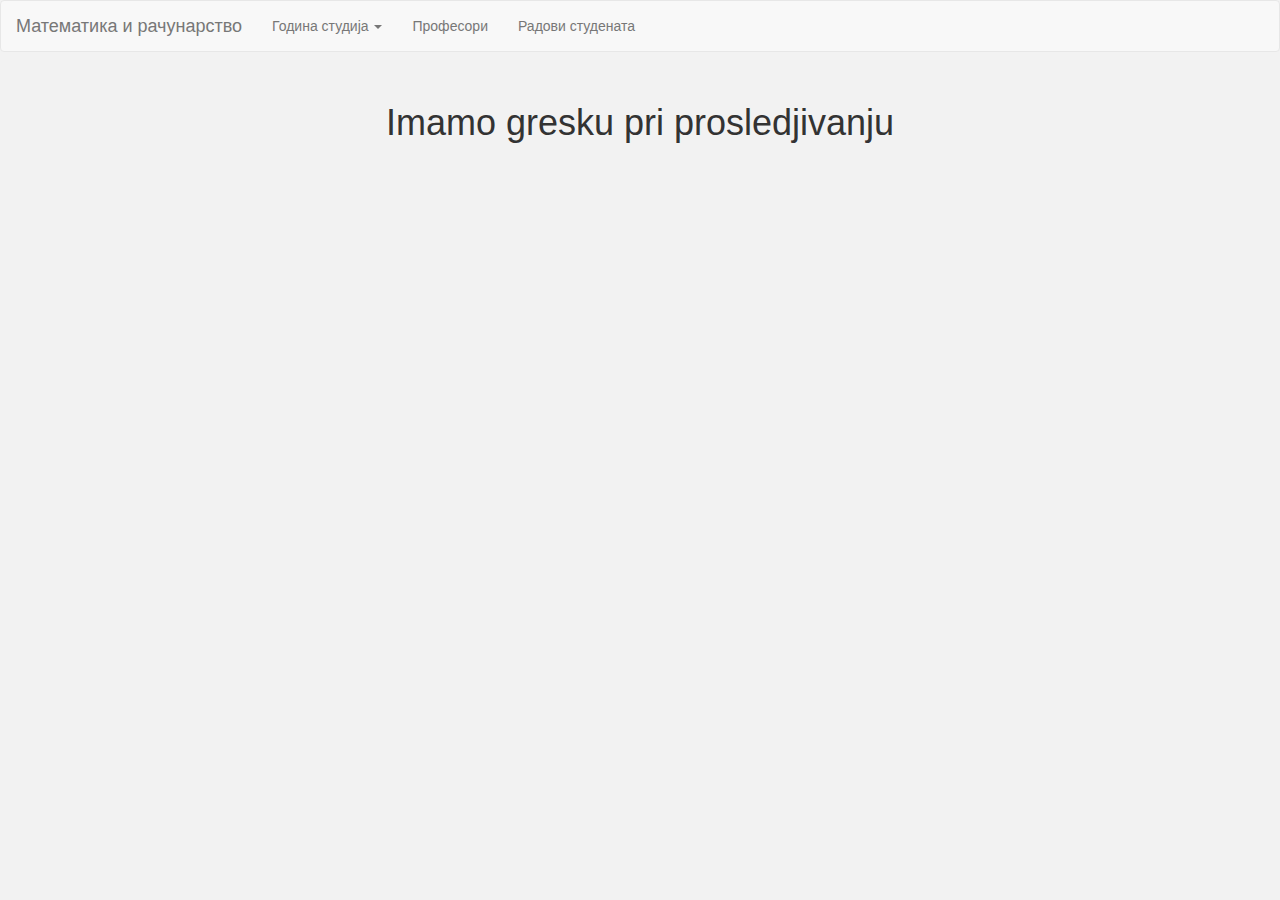
<file: godina studija/godina.html>
<!DOCTYPE html>
<html lang="en">
<head>
    <meta charset="UTF-8">
    <title></title>
    <link rel="stylesheet"
          href="https://maxcdn.bootstrapcdn.com/bootstrap/3.3.7/css/bootstrap.min.css"
          integrity="sha384-BVYiiSIFeK1dGmJRAkycuHAHRg32OmUcww7on3RYdg4Va+PmSTsz/K68vbdEjh4u"
          crossorigin="anonymous">

    <link rel="stylesheet" href="../CSS/stil.css">

    <script src="https://ajax.googleapis.com/ajax/libs/jquery/3.1.1/jquery.min.js"></script>
    <script src="https://maxcdn.bootstrapcdn.com/bootstrap/3.3.7/js/bootstrap.min.js"></script>
</head>
<body onload="SubjectLoad()">
<nav class="navbar navbar-default">
    <div class="container-fluid">
        <div class="navbar-header">
            <button type="button" class="navbar-toggle" data-toggle="collapse" data-target="#myNavbar">
                <span class="icon-bar"></span>
                <span class="icon-bar"></span>
                <span class="icon-bar"></span>
            </button>
            <a class="navbar-brand" href="../index.html">Математика и рачунарство</a>
        </div>
        <div class="collapse navbar-collapse" id="myNavbar">
            <ul class="nav navbar-nav">
                <li class="dropdown">
                    <a class="dropdown-toggle" data-toggle="dropdown" href="#">Година студија
                        <span class="caret"></span></a>
                    <ul class="dropdown-menu">
                        <li><a href="../godina studija/godina.html?year=0">Прва година</a></li>
                        <li><a href="../godina studija/godina.html?year=1">Друга година</a></li>
                        <li><a href="../godina studija/godina.html?year=2">Трећа година</a></li>
                        <li><a href="../godina studija/godina.html?year=3">Четврта година</a></li>
                        <li><a href="../godina studija/masterStudije.html">Мастер студије</a></li>
                        <li><a href="#">Докторске студије</a></li>
                    </ul>
                </li>
                <li><a href="../profesor/profesor.html">Професори</a></li>
                <li><a href="../radoviStudenata/radovi.html">Радови студената</a></li>
            </ul>
        </div>
    </div>
</nav>

<div class="row">
    <div class="col-md-6 col-sm-12">
        <table width="100%" border="1" cellspacing="0" cellpadding="2" align="left" >
            <tbody>
            </tbody>
        </table>
    </div>
    <div class="col-md-6 col-sm-12">
        <table width="100%" border="1" cellspacing="0" cellpadding="2" align="left" >
            <tbody>
            </tbody>
        </table>
    </div>
</div>
<div id="divZaIspis" class="col-xs-12" style="padding-top:10px">
    <p id="profesor"></p>
    <div id="infoOPredmetu" class="col-xs-4 "></div>
    <div id="Literatura" class="col-xs-4"></div>
    <div id="ProgramPredmeta" class="col-xs-4"></div>
</div>

<script type="text/javascript" src="skriptaZaGodinu.js"></script>
</body>
</html>
</file>
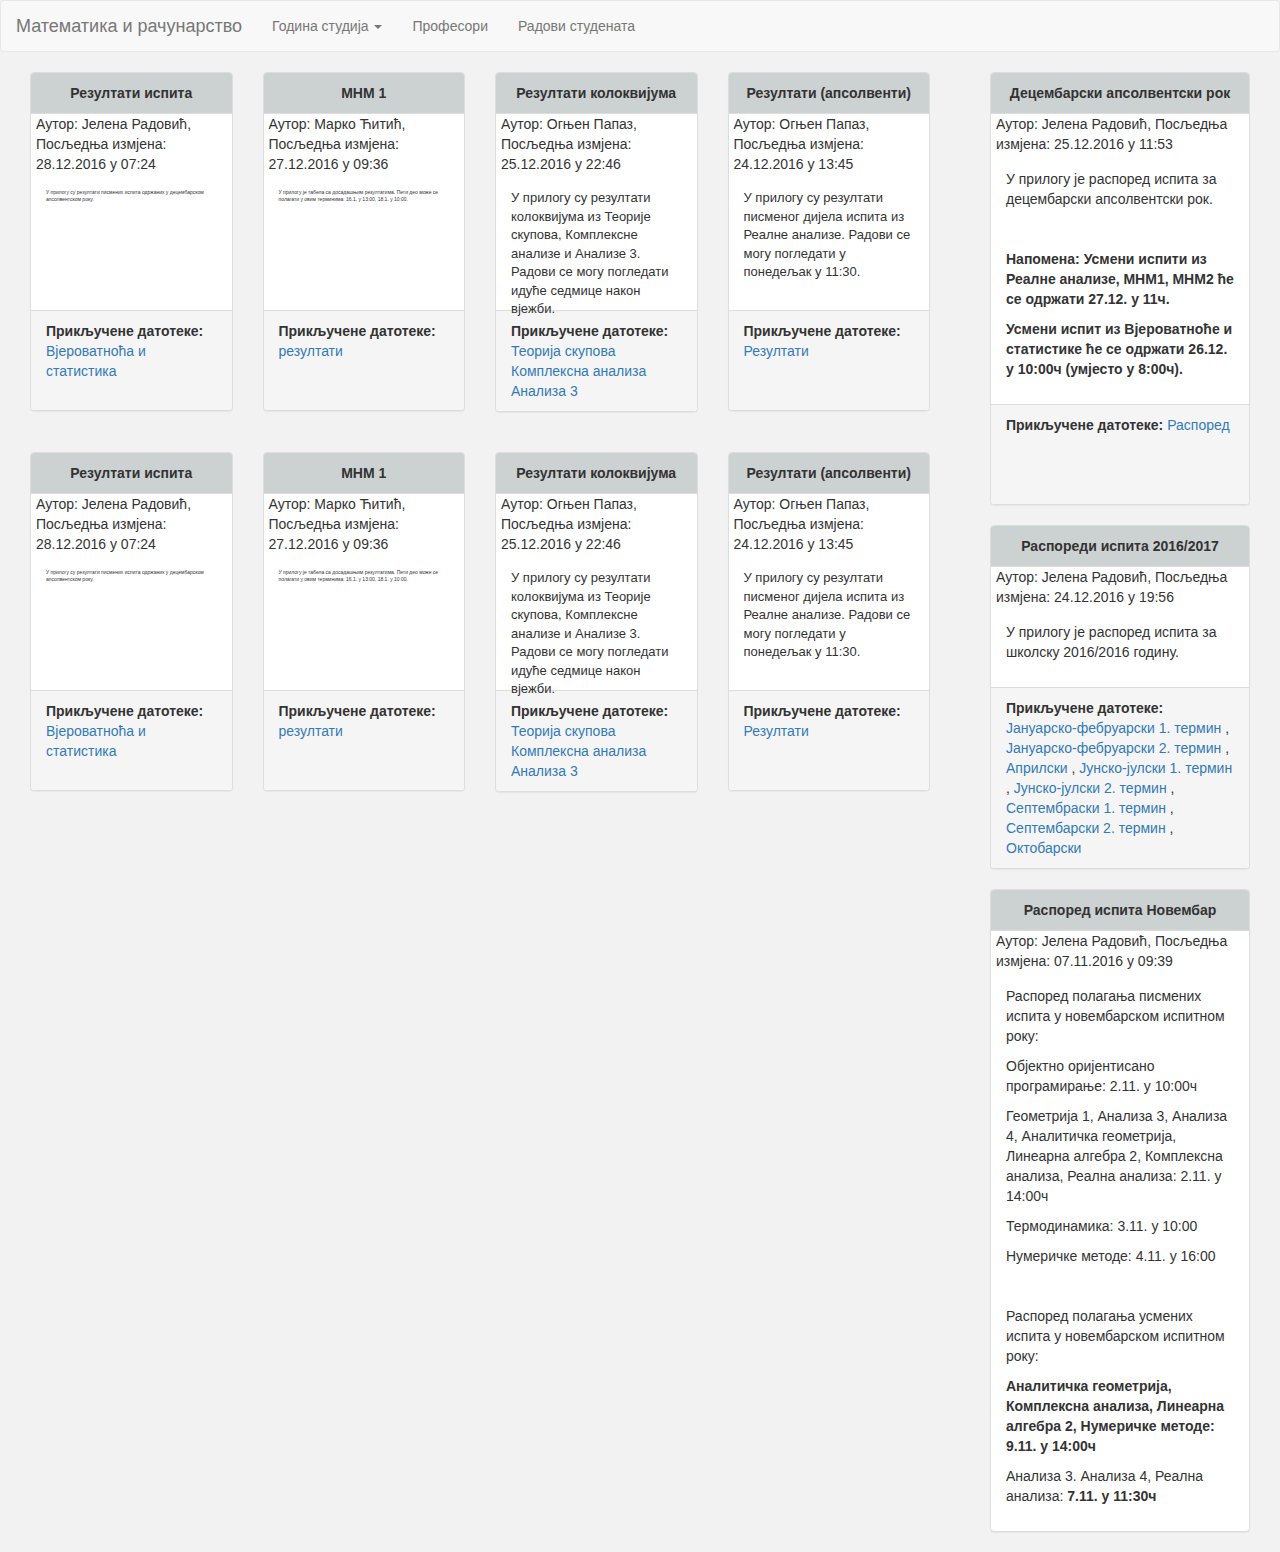
<file: ispitniRokovi/ispitniRokovi.html>
<!DOCTYPE html>
<html lang="en">
<head>
    <meta charset="UTF-8">
    <title>Испитни рокови</title>
    <link rel="stylesheet"
        href="https://maxcdn.bootstrapcdn.com/bootstrap/3.3.7/css/bootstrap.min.css"
        integrity="sha384-BVYiiSIFeK1dGmJRAkycuHAHRg32OmUcww7on3RYdg4Va+PmSTsz/K68vbdEjh4u"
        crossorigin="anonymous">
    <link rel="stylesheet" href="../CSS/stil.css">
    <script src="https://ajax.googleapis.com/ajax/libs/jquery/3.1.1/jquery.min.js"></script>
    <script src="https://maxcdn.bootstrapcdn.com/bootstrap/3.3.7/js/bootstrap.min.js"></script>
</head>
<body class="ispitni">
<nav class="navbar navbar-default">
    <div class="container-fluid">
        <div class="navbar-header">
            <button type="button" class="navbar-toggle" data-toggle="collapse" data-target="#myNavbar">
                <span class="icon-bar"></span>
                <span class="icon-bar"></span>
                <span class="icon-bar"></span>
            </button>
            <a class="navbar-brand" href="../index.html">Математика и рачунарство</a>
        </div>
        <div class="collapse navbar-collapse" id="myNavbar">
            <ul class="nav navbar-nav">
                <li class="dropdown">
                    <a class="dropdown-toggle" data-toggle="dropdown" href="#">Година студија
                        <span class="caret"></span></a>
                    <ul class="dropdown-menu">
                        <li><a href="../godina studija/godina.html?year=0">Прва година</a></li>
                        <li><a href="../godina studija/godina.html?year=1">Друга година</a></li>
                        <li><a href="../godina studija/godina.html?year=2">Трећа година</a></li>
                        <li><a href="../godina studija/godina.html?year=3">Четврта година</a></li>
                        <li><a href="../godina studija/masterStudije.html">Мастер студије</a></li>
                        <li><a href="#">Докторске студије</a></li>
                    </ul>
                </li>
                <li><a href="../profesor/profesor.html">Професори</a></li>
                <li><a href="../radoviStudenata/radovi.html">Радови студената</a></li>
            </ul>
        </div>
    </div>
</nav>
<div class="col-md-6 col-xs-12 col-lg-9">
    <div class="col-lg-3 col-xs-12 leftPanels">
        <div class="panel panel-default news-panel">
            <div class="panel-heading">
                <b>Резултати испита</b>
            </div>
            <div class="author-details">
                Аутор: Јелена Радовић, Посљедња измјена: 28.12.2016 у 07:24
            </div>
            <div class="panel-body">
                <p class="paragraph">У прилогу су резултати писмених испита одржаних у децембарском апсолвентском року.</p>
            </div>
            <div class="panel-footer">
                <b>Прикључене датотеке: </b><br>
                <a href="http://www.ffuis.edu.ba/media/attachments/2016/12/28/_21.12.2016..pdf">Вјероватноћа и статистика</a>
            </div>
        </div>
    </div>
    <div class="col-lg-3 col-xs-12 leftPanels">
        <div class="panel panel-default news-panel">
            <div class="panel-heading">
                <b>МНМ 1</b>
            </div>
            <div class="author-details">
                Аутор: Марко Ћитић, Посљедња измјена: 27.12.2016 у 09:36
            </div>
            <div class="panel-body">
                <p class="paragraph">У прилогу је табела са досадашњим резултатима. Пети део може се полагати у овим терминима: 16.1. у 13:00, 18.1. у 10:00.</p>
            </div>
            <div class="panel-footer">
                <b>Прикључене датотеке: </b><br>
                <a href="http://www.ffuis.edu.ba/media/attachments/2016/12/27/MNM1.docx">резултати</a>
            </div>
        </div>
    </div>
    <div class="col-lg-3 col-xs-12 leftPanels">
        <div class="panel panel-default news-panel">
            <div class="panel-heading">
                <b>Резултати колоквијума</b>
            </div>
            <div class="author-details">
                Аутор: Огњен Папаз, Посљедња измјена: 25.12.2016 у 22:46
            </div>
            <div class="panel-body">
                <p  class="paragraph"><span style="font-size: small;">У прилогу су резултати колоквијума из Теорије скупова,
				Комплексне анализе и Анализе 3. Радови се могу погледати идуће седмице након вјежби.<br></span></p>
            </div>
            <div class="panel-footer">
                <b>Прикључене датотеке: </b><br>
                <a href="http://www.ffuis.edu.ba/media/attachments/2016/12/24/._______.pdf">Теорија скупова</a>
                <a href="http://www.ffuis.edu.ba/media/attachments/2016/12/25/._____.pdf">Комплексна анализа</a>
                <a href="http://www.ffuis.edu.ba/media/attachments/2016/12/25/._____3.pdf">Анализа 3</a>
            </div>
        </div>
    </div>
    <div class="col-lg-3  col-xs-12 leftPanels">
        <div class="panel panel-default news-panel">
            <div class="panel-heading">
                <b>Резултати (апсолвенти)</b>
            </div>
            <div class="author-details">
                Аутор: Огњен Папаз, Посљедња измјена: 24.12.2016 у 13:45
            </div>
            <div class="panel-body">
                <p class="paragraph"><span style="font-size: small;">У прилогу су резултати писменог дијела испита из Реалне анализе.
					  Радови се могу погледати у понедељак у 11:30.<br></span></p>
            </div>
            <div class="panel-footer">
                <b>Прикључене датотеке: </b><br>
                <a href="http://www.ffuis.edu.ba/media/attachments/2016/12/24/.______.pdf">Резултати</a>
            </div>
        </div>
    </div>
    <div class="col-lg-3 col-xs-12 leftPanels">
        <div class="panel panel-default news-panel">
            <div class="panel-heading">
                <b>Резултати испита</b>
            </div>
            <div class="author-details">
                Аутор: Јелена Радовић, Посљедња измјена: 28.12.2016 у 07:24
            </div>
            <div class="panel-body">
                <p class="paragraph">У прилогу су резултати писмених испита одржаних у децембарском апсолвентском року.</p>
            </div>
            <div class="panel-footer">
                <b>Прикључене датотеке: </b><br>
                <a href="http://www.ffuis.edu.ba/media/attachments/2016/12/28/_21.12.2016..pdf">Вјероватноћа и статистика</a>
            </div>
        </div>
    </div>
    <div class="col-lg-3 col-xs-12 leftPanels">
        <div class="panel panel-default news-panel">
            <div class="panel-heading">
                <b>МНМ 1</b>
            </div>
            <div class="author-details">
                Аутор: Марко Ћитић, Посљедња измјена: 27.12.2016 у 09:36
            </div>
            <div class="panel-body">
                <p class="paragraph">У прилогу је табела са досадашњим резултатима. Пети део може се полагати у овим терминима: 16.1. у 13:00, 18.1. у 10:00.</p>
            </div>
            <div class="panel-footer">
                <b>Прикључене датотеке: </b><br>
                <a href="http://www.ffuis.edu.ba/media/attachments/2016/12/27/MNM1.docx">резултати</a>
            </div>
        </div>
    </div>
    <div class="col-lg-3 col-xs-12 leftPanels">
        <div class="panel panel-default news-panel">
            <div class="panel-heading">
                <b>Резултати колоквијума</b>
            </div>
            <div class="author-details">
                Аутор: Огњен Папаз, Посљедња измјена: 25.12.2016 у 22:46
            </div>
            <div class="panel-body">
                <p class="paragraph"><span style="font-size: small;">У прилогу су резултати колоквијума из Теорије скупова,
				Комплексне анализе и Анализе 3. Радови се могу погледати идуће седмице након вјежби.<br></span></p>
            </div>
            <div class="panel-footer">
                <b>Прикључене датотеке: </b><br>
                <a href="http://www.ffuis.edu.ba/media/attachments/2016/12/24/._______.pdf">Теорија скупова</a>
                <a href="http://www.ffuis.edu.ba/media/attachments/2016/12/25/._____.pdf">Комплексна анализа</a>
                <a href="http://www.ffuis.edu.ba/media/attachments/2016/12/25/._____3.pdf">Анализа 3</a>
            </div>
        </div>
    </div>
    <div class="col-lg-3  col-xs-12 leftPanels">
        <div class="panel panel-default news-panel">
            <div class="panel-heading">
                <b>Резултати (апсолвенти)</b>
            </div>
            <div class="author-details">
                Аутор: Огњен Папаз, Посљедња измјена: 24.12.2016 у 13:45
            </div>
            <div class="panel-body">
                <p class="paragraph"><span style="font-size: small;">У прилогу су резултати писменог дијела испита из Реалне анализе.
					  Радови се могу погледати у понедељак у 11:30.<br></span></p>
            </div>
            <div class="panel-footer">
                <b>Прикључене датотеке: </b><br>
                <a href="http://www.ffuis.edu.ba/media/attachments/2016/12/24/.______.pdf">Резултати</a>
            </div>
        </div>
    </div>
</div>

<div class="col-md-6 col-xs-12 col-lg-3">
    <div class="col-lg-12 col-xs-12">
        <div class="panel panel-default news-panel">
            <div class="panel-heading">
                <b>Децембарски апсолвентски рок</b>
            </div>
            <div class="author-details">
                Аутор: Јелена Радовић, Посљедња измјена: 25.12.2016 у 11:53
            </div>
            <div class="panel-body">
                <p>У прилогу је распоред испита за децембарски апсолвентски рок.</p>
                <p>&nbsp;</p>
                <p><strong>Напомена: Усмени испити из Реалне анализе, МНМ1, МНМ2 ће се одржати 27.12. у 11ч.</strong></p>
                <p><strong>Усмени испит из Вјероватноће и статистике ће се одржати 26.12. у 10:00ч (умјесто у 8:00ч).<br></strong></p>
            </div>
            <div class="panel-footer">
                <b>Прикључене датотеке: </b>
                <a href="http://www.ffuis.edu.ba/media/attachments/2016/12/15/___.docx">Распоред</a>
            </div>
        </div>
    </div>
    <div class="col-lg-12 col-xs-12">
        <div class="panel panel-default news-panel">
            <div class="panel-heading">
                <b> Распореди испита 2016/2017</b>
            </div>
            <div class="author-details">
                Аутор: Јелена Радовић, Посљедња измјена: 24.12.2016 у 19:56
            </div>
            <div class="panel-body">
                <p>У прилогу је распоред испита за школску 2016/2016 годину.</p>
            </div>
            <div class="panel-footer">
                <b>Прикључене датотеке: </b>
                <a href="http://www.ffuis.edu.ba/media/attachments/2016/12/24/_2017_.doc">Јануарско-фебруарски 1. термин</a>
                ,
                <a href="http://www.ffuis.edu.ba/media/attachments/2016/12/24/_2017__.doc">Јануарско-фебруарски 2. термин</a>
                ,
                <a href="http://www.ffuis.edu.ba/media/attachments/2016/12/11/_2017___.doc">Априлски</a>
                ,
                <a href="http://www.ffuis.edu.ba/media/attachments/2016/12/11/_2017____.doc">Јунско-јулски 1. термин</a>
                ,
                <a href="http://www.ffuis.edu.ba/media/attachments/2016/12/11/_2017_____.doc">Јунско-јулски 2. термин</a>
                ,
                <a href="http://www.ffuis.edu.ba/media/attachments/2016/12/11/_1_2017_.doc">Септембраски 1. термин</a>
                ,
                <a href="http://www.ffuis.edu.ba/media/attachments/2016/12/11/_2_2017_.doc">Септембарски 2. термин</a>
                ,
                <a href="http://www.ffuis.edu.ba/media/attachments/2016/12/11/_2017______.doc">Октобарски</a>
            </div>
        </div>
    </div>
    <div class="col-lg-12 col-xs-12">
        <div class="panel panel-default news-panel">
            <div class="panel-heading">
                <b>Распоред испита Новембар</b>
            </div>
            <div class="author-details">
                Аутор: Јелена Радовић, Посљедња измјена: 07.11.2016 у 09:39
            </div>
            <div class="panel-body">
                <p>Распоред полагања писмених испита у новембарском испитном року:</p>
                <p>Објектно оријентисано програмирање: 2.11. у 10:00ч</p>
                <p>Геометрија 1, Анализа 3, Анализа 4, Аналитичка геометрија, Линеарна алгебра 2, Комплексна анализа, Реална анализа: 2.11. у 14:00ч</p>
                <p>Термодинамика: 3.11. у 10:00</p>
                <p>Нумеричке методе: 4.11. у 16:00</p>
                <p>&nbsp;</p>
                <p>Распоред полагања усмених испита у новембарском испитном року:</p>
                <p><strong>Аналитичка геометрија, Комплексна анализа, Линеарна алгебра 2, Нумеричке методе: 9.11. у 14:00ч</strong></p>
                <p>Анализа 3. Анализа 4, Реална анализа: <strong>7.11. у 11:30ч</strong></p>
            </div>
        </div>
    </div>
</div>
</body>
</html>
</file>
<file: CSS/stil.css>
.panel-default>.panel-heading{
    background-color: #ccd1d2;
    text-align: center;
}

.row {
    margin-right: -10px;
    margin-left: -10px;
    margin-bottom: -10px;
}

body{
    background-color: #f2f2f2;
}

.profesor{
    visibility: hidden;
    display: none;
}

.asistent{
    visibility: hidden;
    display: none;
}
@media (min-width: 1200px){
    .paragraph{
        font-size: 5px;
        min-height: 96px;
        max-height: 96px;
    }
    .leftPanels {
        min-height:380px;
    }


    .ispitni .author-details{
        min-height:39px;
        margin-left: 5px;
        margin-right: 5px;

    }

    .ispitni .panel-footer{
        min-height:100px;
    }
}
@media (min-width: 1679px){
    .kolona{
        width: 50%;
    }
}
@media (min-width: 4029px){
    .kolona{
        width: 25%;
    }
}
.slika{
    min-height: 117px;
    max-height: 117px;
}

.panel-default>.naslov{
    background-color:#cbcdfb;
    text-align: center;
}
.panel-default>.predmetHead{
    background-color: rgba(42, 243, 36, 0.5);
    text-align: center;
}

a {
    cursor: pointer;
}

.predmetTabela {
    text-align: center;
}
</file>
